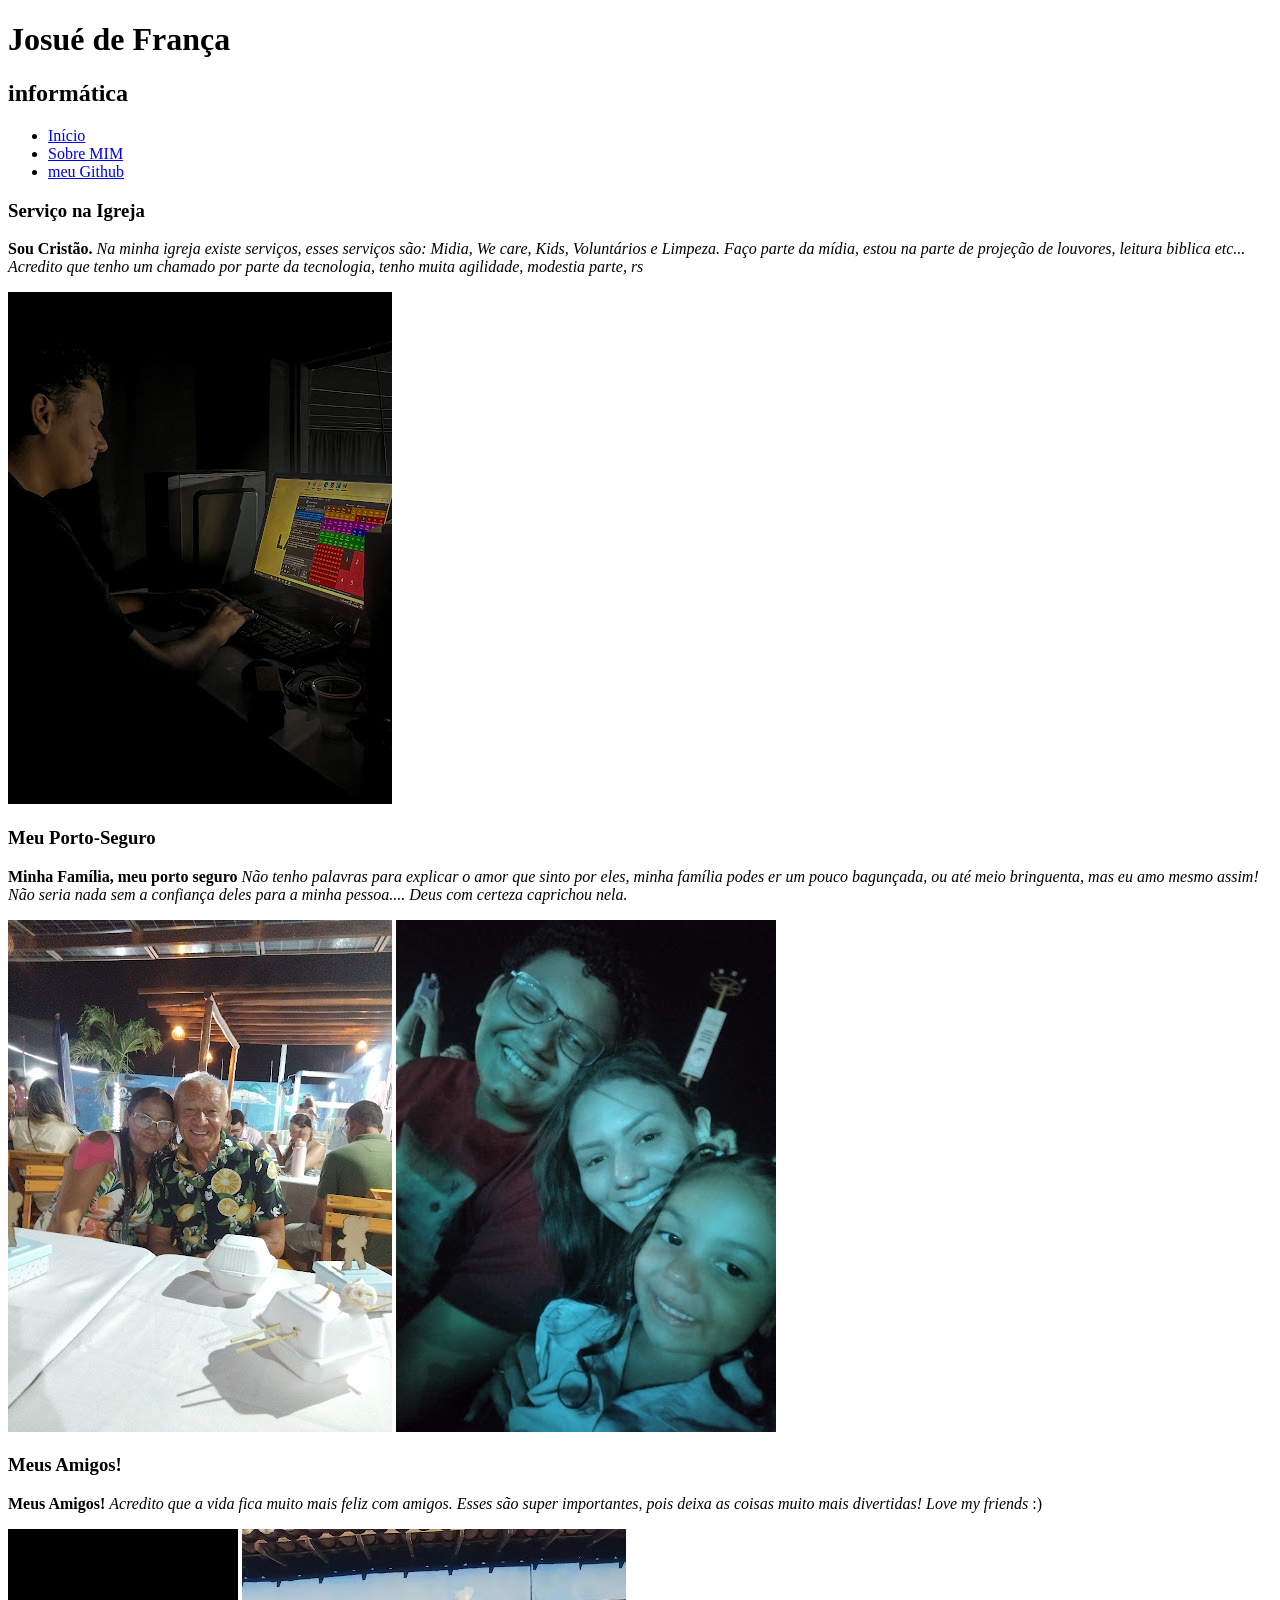
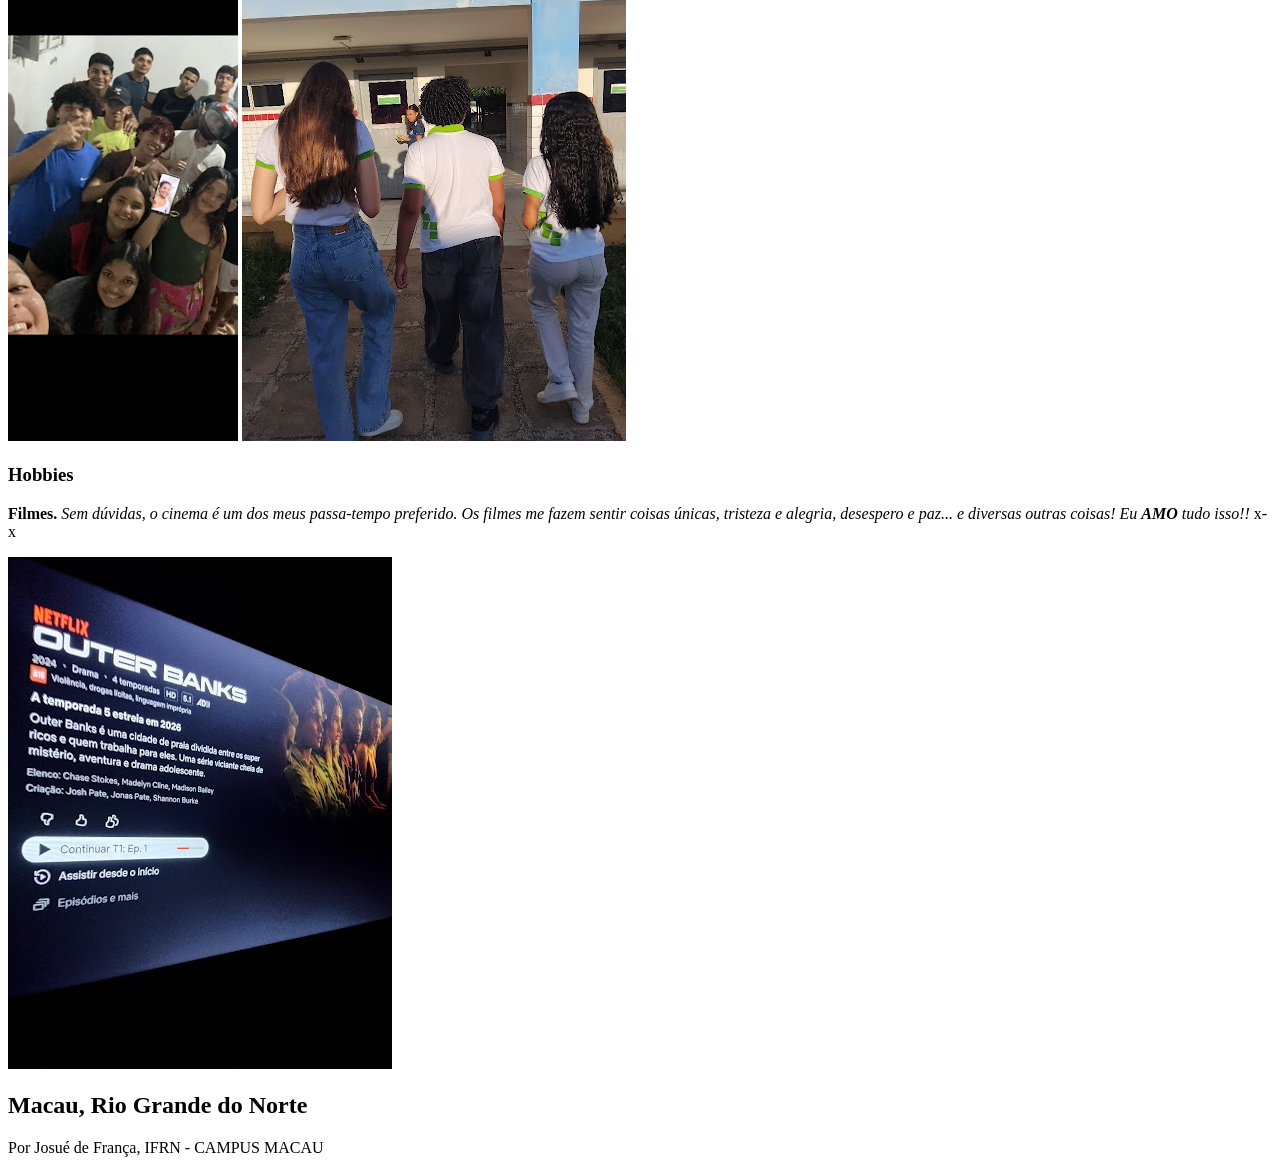
<file: desafio1.html>
<!doctype html>
<html lang="en">
  <head>
    <meta charset="UTF-8" />
    <meta name="viewport" content="width=device-width, initial-scale=1.0" />
    <title>Document</title>
  </head>
  <body>
    <header>
      <h1>Josué de França</h1>
      <h2>informática</h2>
      <nav>
        <ul>
          <li>
            <a href="#">Início</a>
          </li>
          <li>
            <a href="sobre.html">Sobre MIM</a>
          </li>
          <li>
            <a href="https://github.com/josuefranca">meu Github</a>
          </li>
        </ul>
      </nav>
    </header>
    <main>
      <section>
        <h3>Serviço na Igreja</h3>
        <p>
          <strong>Sou Cristão.</strong>
          <em
            >Na minha igreja existe serviços, esses serviços são: Midia, We
            care, Kids, Voluntários e Limpeza. Faço parte da mídia, estou na
            parte de projeção de louvores, leitura biblica etc... Acredito que
            tenho um chamado por parte da tecnologia, tenho muita agilidade,
            modestia parte, rs</em
          >
        </p>

        <img src="assets/Serviço na Igreja.jpg" alt="Servindo na Projeção" />
      </section>
      <section>
        <h3>Meu Porto-Seguro</h3>
        <p>
          <strong>Minha Família, meu porto seguro</strong>
          <em>
            Não tenho palavras para explicar o amor que sinto por eles, minha
            família podes er um pouco bagunçada, ou até meio bringuenta, mas eu
            amo mesmo assim! Não seria nada sem a confiança deles para a minha
            pessoa.... Deus com certeza caprichou nela.</em
          >
        </p>
        <img src="assets/papai e mainha.jpg" alt="Família" />
        <img
          src="assets/imgs/Minha Irmã e Sobrinha.jpg"
          alt="Irmã e Sobrinha"
        />
      </section>
      <section>
        <h3>Meus Amigos!</h3>
        <p>
          <strong> Meus Amigos!</strong>
          <em
            >Acredito que a vida fica muito mais feliz com amigos. Esses são
            super importantes, pois deixa as coisas muito mais divertidas! Love
            my friends</em
          >
          :)
        </p>
        <img src="assets/Migos da church.jpg" alt="Migos da church" />
        <img src="assets/migos do if.jpg" alt="migos da escolinha" />

        <br />
      </section>
      <section>
        <h3>Hobbies</h3>
        <p>
          <strong> Filmes.</strong>
          <em
            >Sem dúvidas, o cinema é um dos meus passa-tempo preferido. Os
            filmes me fazem sentir coisas únicas, tristeza e alegria, desespero
            e paz... e diversas outras coisas! Eu <strong>AMO</strong> tudo
            isso!!</em
          >
          x-x
        </p>
        <img src="assets/hobbies.jpg" alt="Hobbies Preferido" />
      </section>
    </main>
    <footer>
      <h2>Macau, Rio Grande do Norte</h2>
      <p>Por Josué de França, IFRN - CAMPUS MACAU</p>
    </footer>
  </body>
</html>
</file>
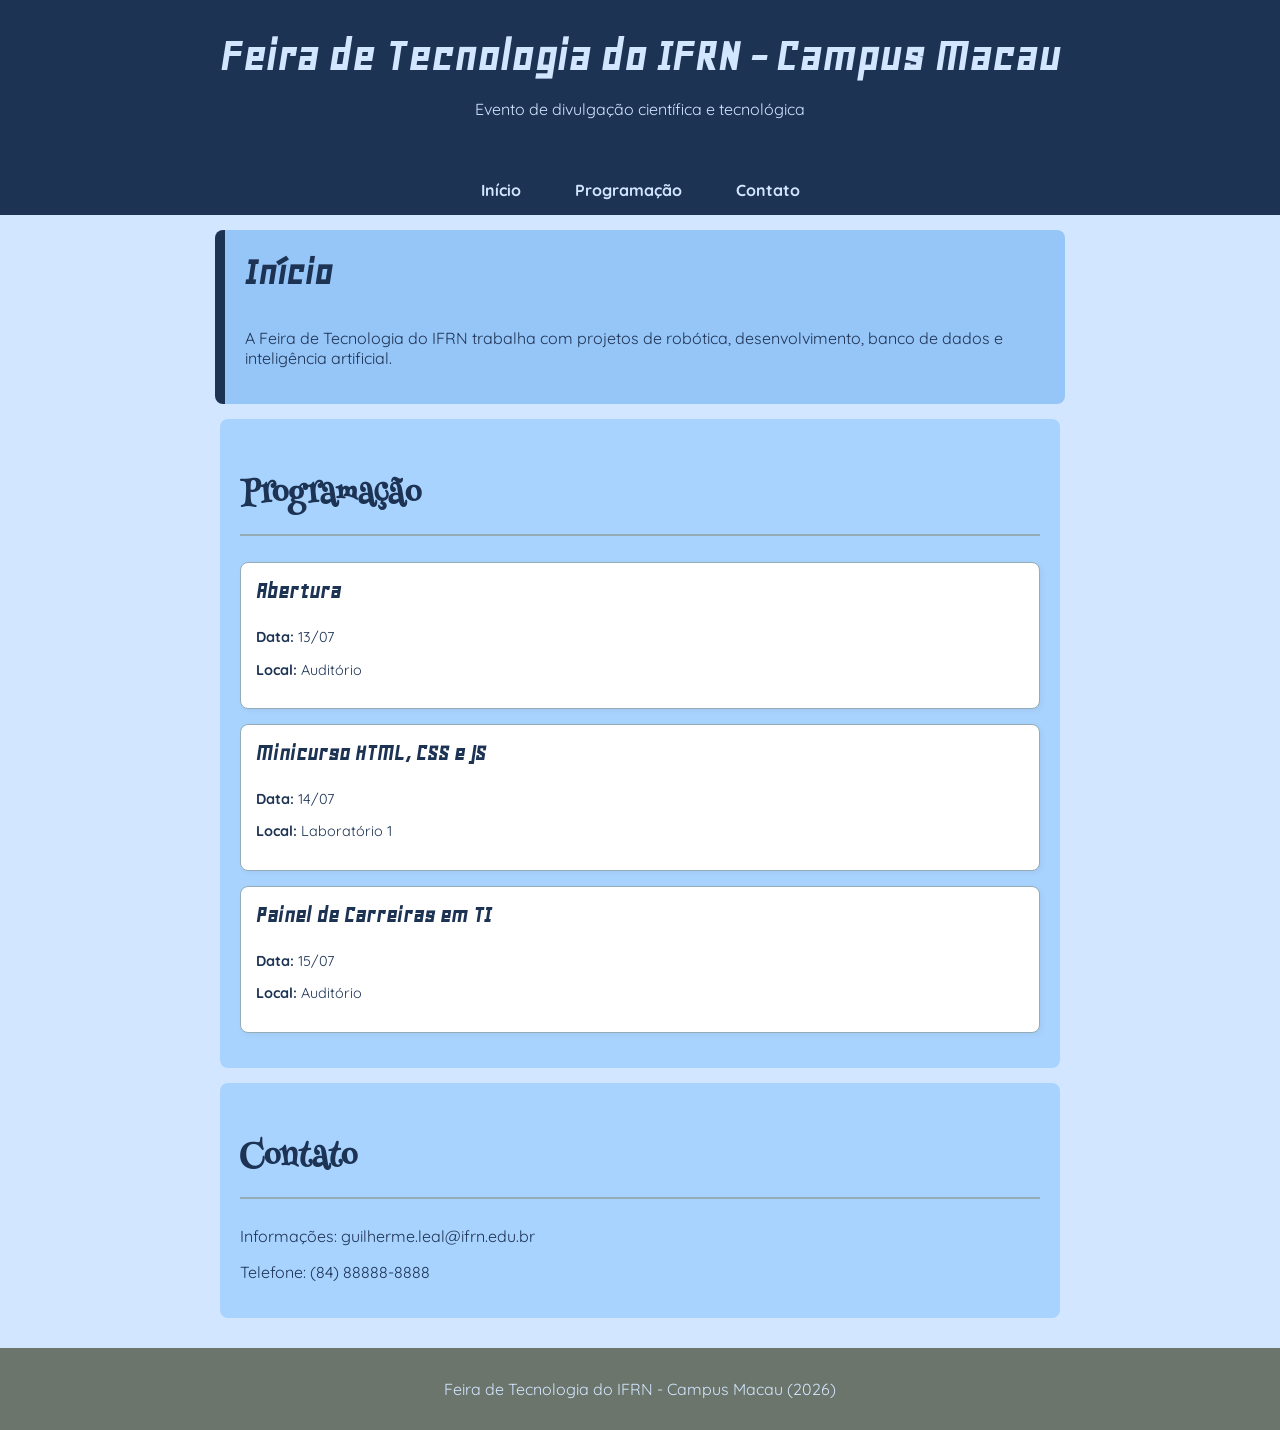
<file: desafio3.html>
<!DOCTYPE html>
<html lang="pt-BR">
<head>
  <meta charset="UTF-8">
  <title>Feira de Tecnologia do IFRN - Campus Macau</title>
  <link rel="stylesheet" href="./styles/desafio3.css">
</head>
<body>

  <header>
    <h1>Feira de Tecnologia do IFRN - Campus Macau</h1>
    <p>Evento de divulgação científica e tecnológica</p>
  </header>

  <nav>
    <ul>
      <li><a href="#inicio">Início</a></li>
      <li><a href="#programacao">Programação</a></li>
      <li><a href="#contato">Contato</a></li>
    </ul>
  </nav>

  <section id="inicio">
    <h2>Início</h2>
    <p>
      A Feira de Tecnologia do IFRN trabalha com projetos de
      robótica, desenvolvimento, banco de dados e inteligência artificial.
    </p>
  </section>

  <section id="programacao">
    <h2 class="titulo-secao">Programação</h2>

    <div class="card-programa">
      <h3>Abertura</h3>
      <p><strong>Data:</strong> 13/07</p>
      <p><strong>Local:</strong> Auditório</p>
    </div>

    <div class="card-programa">
      <h3>Minicurso HTML, CSS e JS</h3>
      <p><strong>Data:</strong> 14/07</p>
      <p><strong>Local:</strong> Laboratório 1</p>
    </div>

    <div class="card-programa">
      <h3>Painel de Carreiras em TI</h3>
      <p><strong>Data:</strong> 15/07</p>
      <p><strong>Local:</strong> Auditório</p>
    </div>
  </section>

  <section id="contato">
    <h2 class="titulo-secao">Contato</h2>
    <p>Informações: guilherme.leal@ifrn.edu.br</p>
    <p>Telefone: (84) 88888-8888</p>
  </section>

  <footer>
    <p>Feira de Tecnologia do IFRN - Campus Macau (2026)</p>
  </footer>

</body>
</html>
</file>
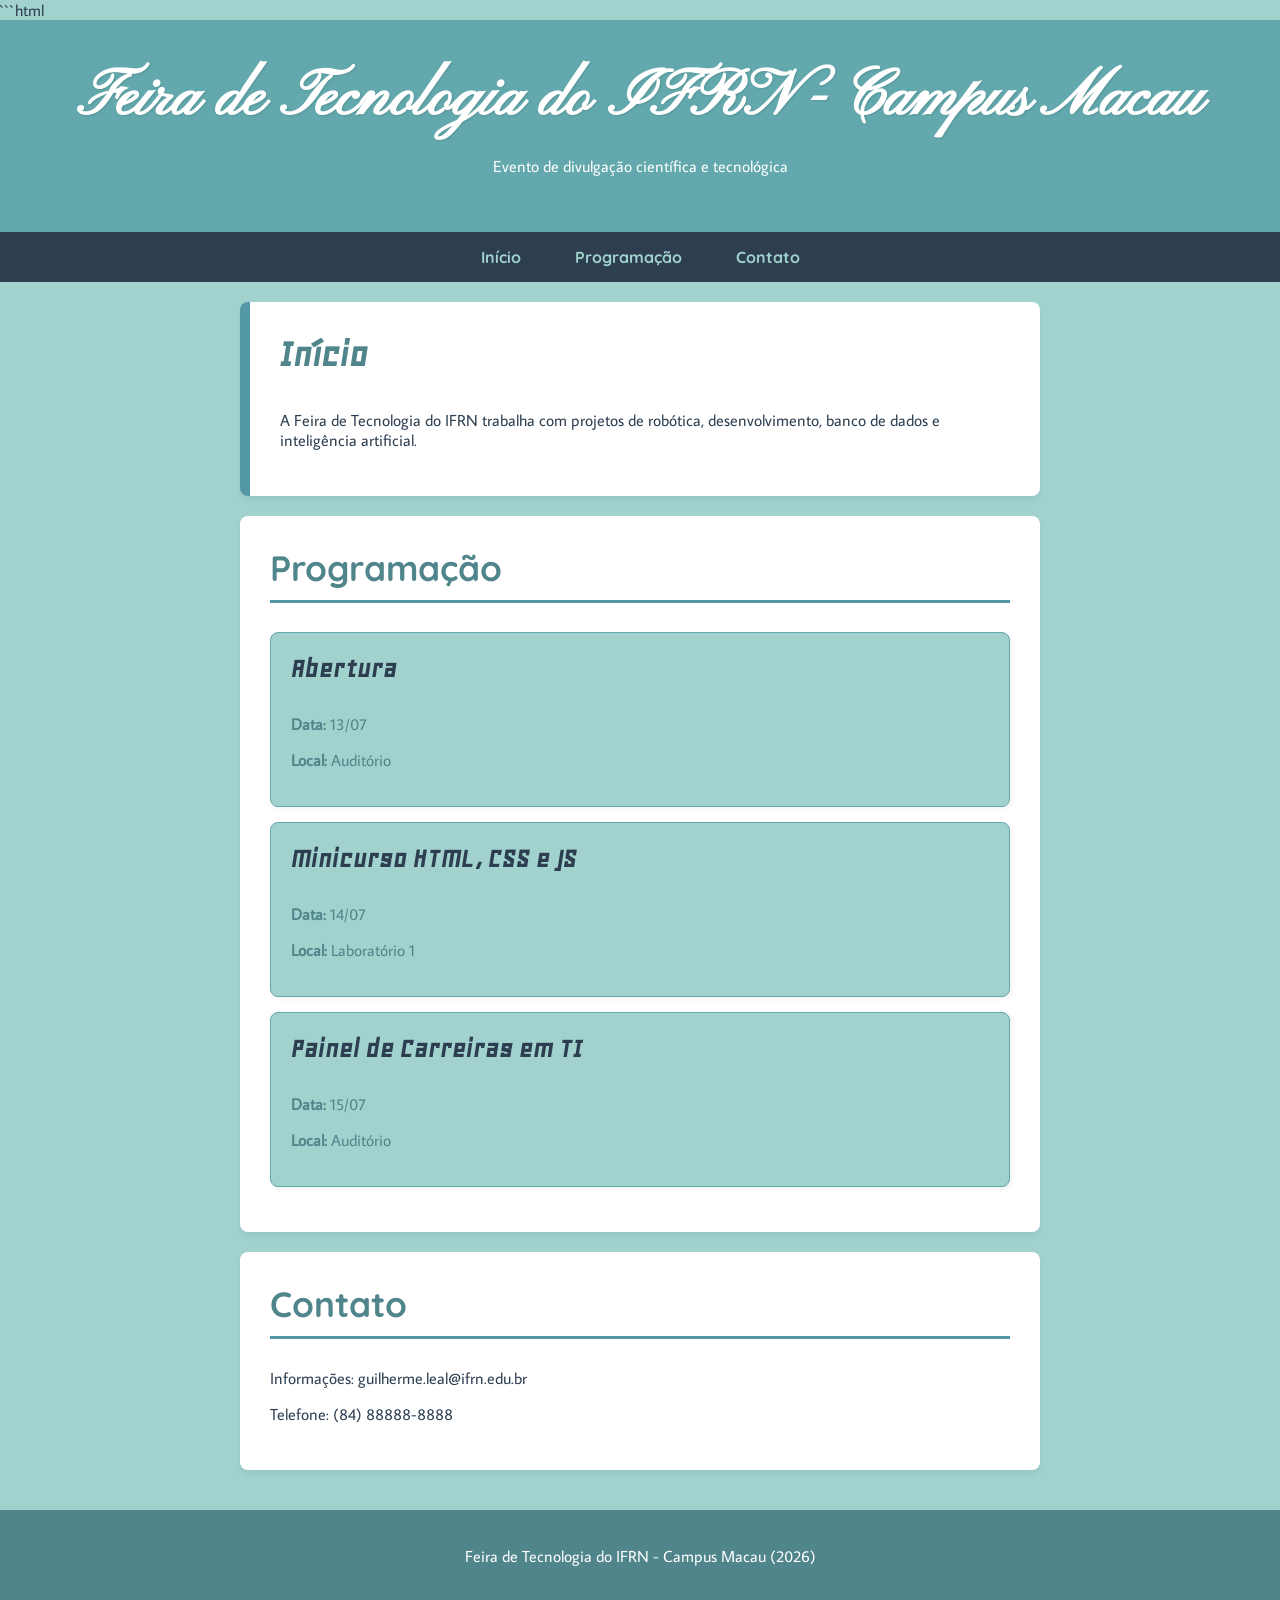
<file: desafio4.html>
```html
<!DOCTYPE html>
<html lang="pt-BR">
  <head>
    <meta charset="UTF-8" />
    <title>Feira de Tecnologia do IFRN - Campus Macau</title>
    <link rel="stylesheet" href="./styles/desafio4.css" />
  </head>
  <body>
    <header>
      <h1>Feira de Tecnologia do IFRN - Campus Macau</h1>
      <p>Evento de divulgação científica e tecnológica</p>
    </header>

    <nav>
      <ul>
        <li><a href="#inicio">Início</a></li>
        <li><a href="#programacao">Programação</a></li>
        <li><a href="#contato">Contato</a></li>
      </ul>
    </nav>

    <section id="inicio">
      <h2>Início</h2>
      <p>
        A Feira de Tecnologia do IFRN trabalha com projetos de robótica,
        desenvolvimento, banco de dados e inteligência artificial.
      </p>
    </section>

    <section id="programacao">
      <h2 class="titulo-secao">Programação</h2>

      <div class="card-programa">
        <h3>Abertura</h3>
        <p><strong>Data:</strong> 13/07</p>
        <p><strong>Local:</strong> Auditório</p>
      </div>

      <div class="card-programa">
        <h3>Minicurso HTML, CSS e JS</h3>
        <p><strong>Data:</strong> 14/07</p>
        <p><strong>Local:</strong> Laboratório 1</p>
      </div>

      <div class="card-programa">
        <h3>Painel de Carreiras em TI</h3>
        <p><strong>Data:</strong> 15/07</p>
        <p><strong>Local:</strong> Auditório</p>
      </div>
    </section>

    <section id="contato">
      <h2 class="titulo-secao">Contato</h2>
      <p>Informações: guilherme.leal@ifrn.edu.br</p>
      <p>Telefone: (84) 88888-8888</p>
    </section>

    <footer>
      <p>Feira de Tecnologia do IFRN - Campus Macau (2026)</p>
    </footer>
  </body>
</html>
```
</file>
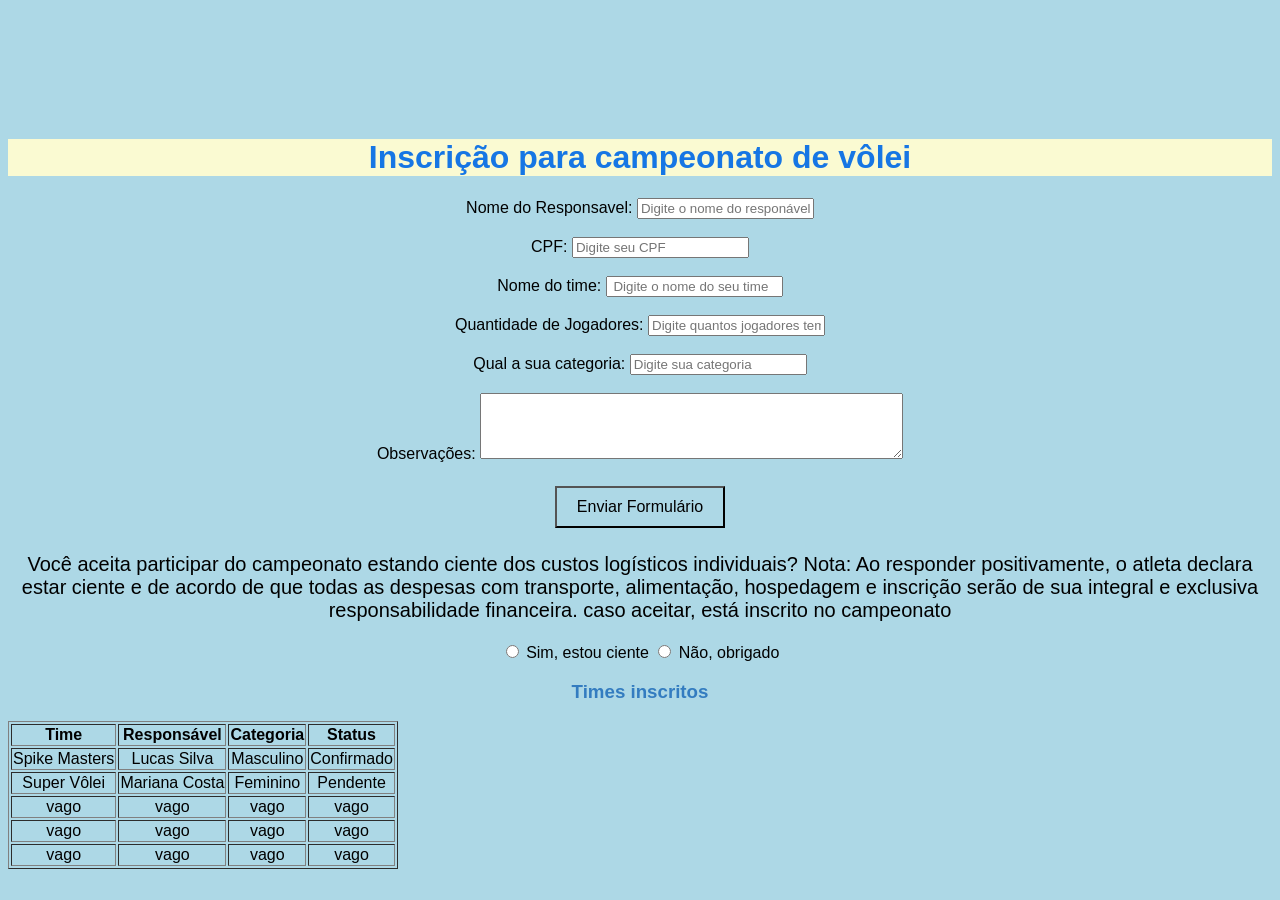
<file: formulariosetabelas.html>
<!doctype html>
<html lang="en">
  <head>
    <meta charset="UTF-8" />
    <meta name="viewport" content="width=device-width, initial-scale=1.0" />
    <title>Document</title>
    <link rel="stylesheet" href="./styles/styles.css" />
    <style>
      body {
        background-color: lightblue;
        font-family: Arial, Helvetica, sans-serif;
      }
    </style>
  </head>
  <body>
    <form action="/enviar-dados" method="POST">
      <div>
        <br />

        <h1
          style="
            color: rgb(22, 118, 228);
            background-color: lightgoldenrodyellow;
          "
        >
          Inscrição para campeonato de vôlei
        </h1>
        <label for="nome" id="nome">Nome do Responsavel:</label>

        <input
          type="text"
          id="nome"
          name="usuario_nome"
          placeholder="Digite o nome do responável completo"
          required
        />
        <br />
      </div>

      <div>
        <br />
        <label for="cpf">CPF:</label>
        <input
          type="text"
          id="cpf"
          id="documento_cpf"
          placeholder="Digite seu CPF"
        />
        <br />
      </div>

      <div>
        <br />
        <label for="time">Nome do time:</label>
        <input type="text" id="time" placeholder=" Digite o nome do seu time" />
        <br />
      </div>
      <div>
        <br />
        <label for="quantidade">Quantidade de Jogadores:</label>
        <input
          type="quantidade"
          id="quantidade"
          name="quanridade"
          placeholder="Digite quantos jogadores tem no time"
        />
        <br />
      </div>

      <div>
        <br />
        <label for="categoria">Qual a sua categoria:</label>
        <input
          type="categoria"
          id="categoria"
          name="categoria"
          placeholder="Digite sua categoria"
        />
        <br />
      </div>
      <div>
        <br />
        <label for="mensagem">Observações:</label>
        <textarea
          id="mensagem"
          name="usuario_mensagem"
          rows="4"
          cols="50"
        ></textarea>
        <br />
      </div>

      <div>
        <br />
        <button type="submit" id="enviarformulario">
          Enviar Formulário
          <style>
            #enviarformulario {
              text-align: center;
              color: var(--Powder-Blue);

              background-color: var(--Pale-Sky);
            }
          </style>
        </button>
        <br />
      </div>

      <div>
        <p>
          Você aceita participar do campeonato estando ciente dos custos
          logísticos individuais? Nota: Ao responder positivamente, o atleta
          declara estar ciente e de acordo de que todas as despesas com
          transporte, alimentação, hospedagem e inscrição serão de sua integral
          e exclusiva responsabilidade financeira. caso aceitar, está inscrito
          no campeonato
        </p>
        <input type="radio" id="sim" name="newsletter" value="s" />
        <label for="sim">Sim, estou ciente</label>

        <input type="radio" id="nao" name="newsletter" value="n" />
        <label for="nao">Não, obrigado</label>
      </div>
    </form>

    <h3 style="color: rgb(51, 124, 192)">Times inscritos</h3>

    <table border="1" id="tabela">
      <thead>
        <tr>
          <th>Time</th>
          <th>Responsável</th>
          <th>Categoria</th>
          <th>Status</th>
        </tr>
      </thead>
      <tbody>
        <tr>
          <td>Spike Masters</td>
          <td>Lucas Silva</td>
          <td>Masculino</td>
          <td>Confirmado</td>
        </tr>
        <tr>
          <td>Super Vôlei</td>
          <td>Mariana Costa</td>
          <td>Feminino</td>
          <td>Pendente</td>
        </tr>
        <tr>
          <td>vago</td>
          <td>vago</td>
          <td>vago</td>
          <td>vago</td>
        </tr>
        <tr>
          <td>vago</td>
          <td>vago</td>
          <td>vago</td>
          <td>vago</td>
        </tr>
        <tr>
          <td>vago</td>
          <td>vago</td>
          <td>vago</td>
          <td>vago</td>
        </tr>
      </tbody>
    </table>
  </body>
</html>
</file>
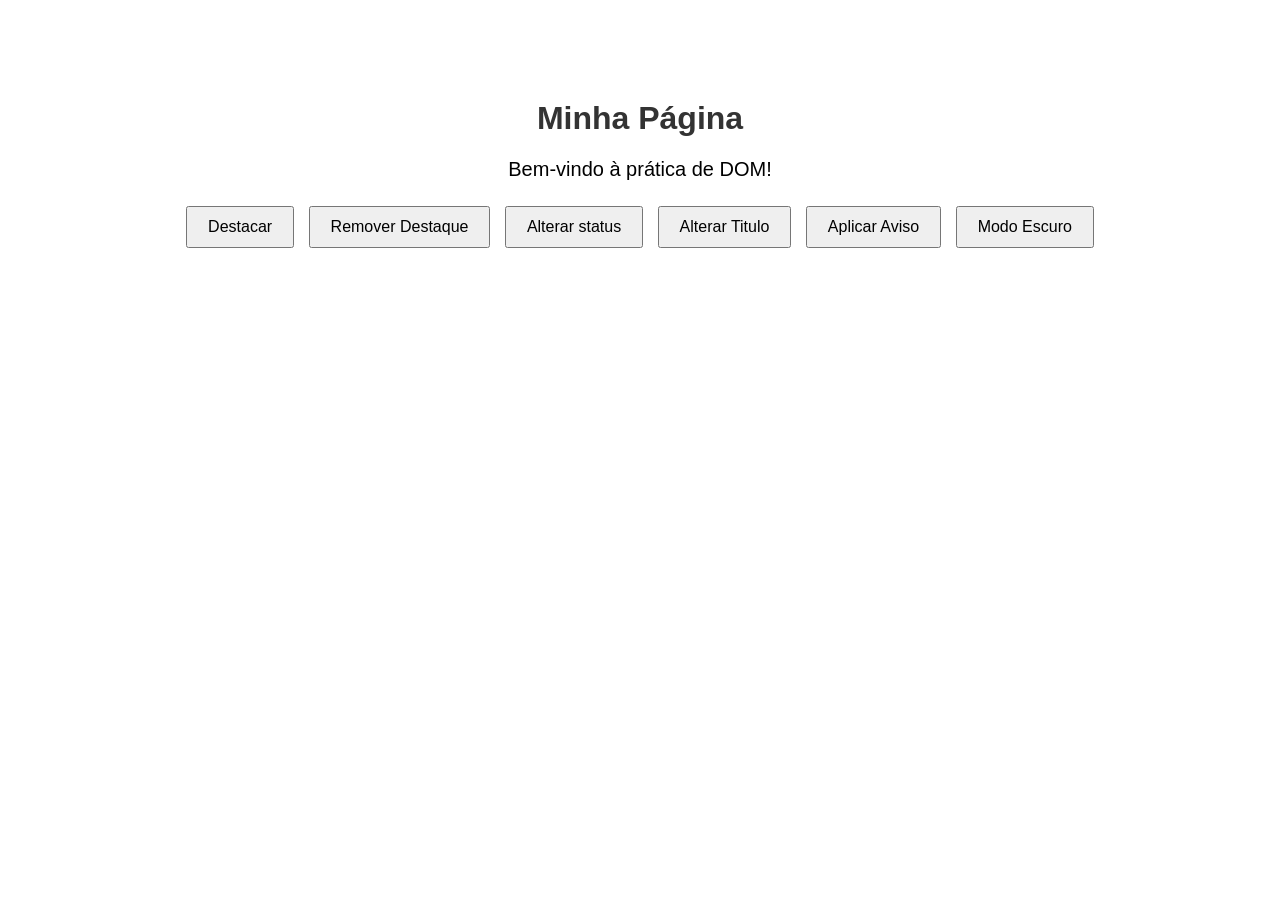
<file: index2.html>
<!DOCTYPE html>
<html lang="pt-BR">
  <head>
    <meta charset="UTF-8">
    <meta name="viewport" content="width=device-width, initial-scale=1.0">

    <title>Prática DOM</title>

    <link rel="stylesheet" href="styles/styles.css">
  </head>
  <body>
    <h1>Minha Página</h1>

    <p id="mensagem">Bem-vindo à prática de DOM!</p>

    <button id="botao">Destacar</button>
    <button id="remover">Remover Destaque</button>
    <button id="alterar">Alterar status</button>
    <button id="alterarTitulo">Alterar Titulo</button>
    <button id="aviso">Aplicar Aviso</button>
    <button id="modoEscuro">Modo Escuro</button>

    <script src="script.js"></script>
  </body>
</html>
</file>
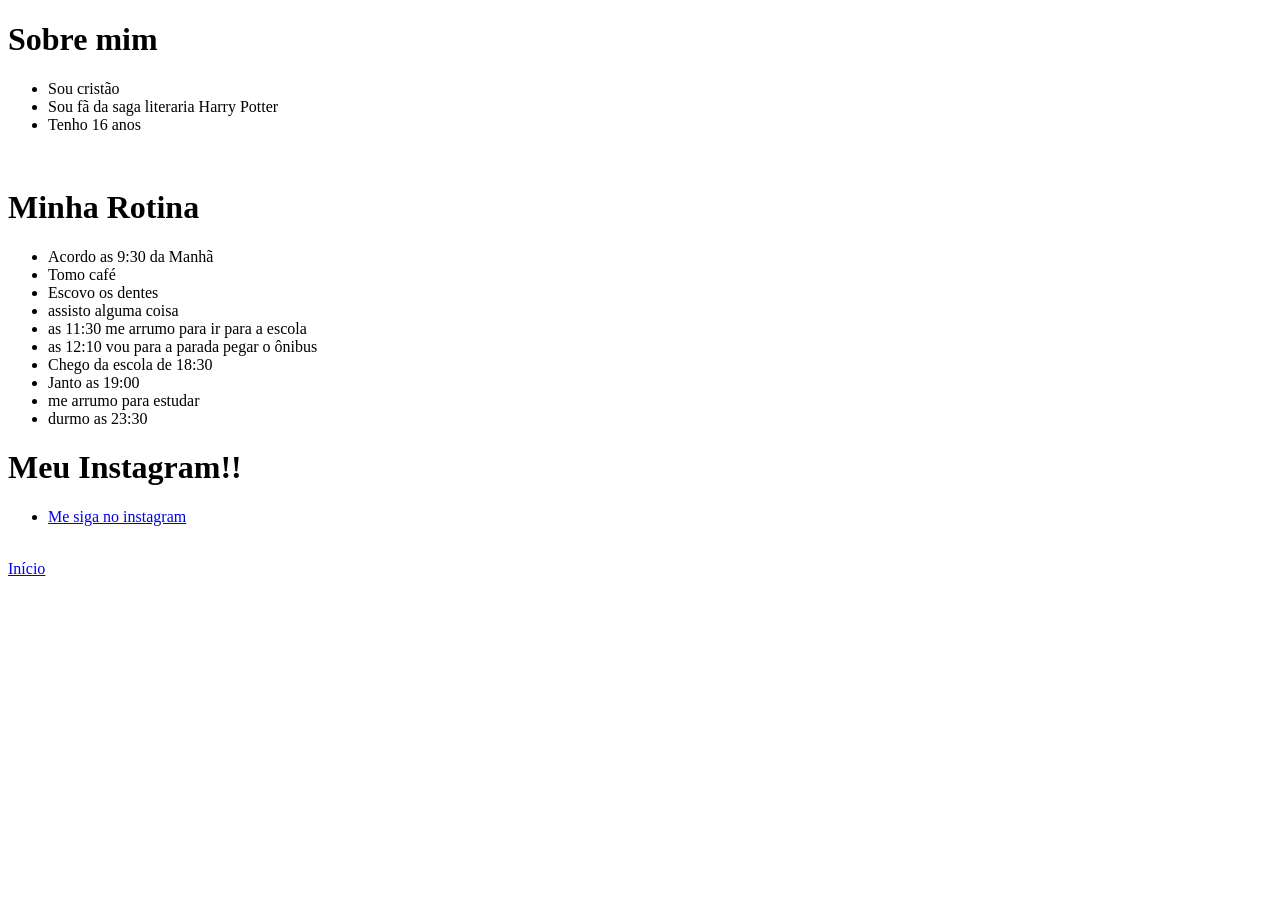
<file: sobre.html>
<!doctype html>
<html lang="pt-br">
  <head>
    <meta charset="UTF-8" />
    <meta name="viewport" content="width=device-width, initial-scale=1.0" />
    <title>Sobre</title>
  </head>
  <body>
    <h1>Sobre mim</h1>
    <p>
      <ul>
        <li>Sou cristão</li>
        <li>Sou fã da saga literaria Harry Potter</li>
        <li>Tenho 16 anos</li>
      </ul>
    </p>
    <br>
    <h1>Minha Rotina</h1>
    <ul>
      <li>Acordo as 9:30 da Manhã</li>
      <li>Tomo café</li>
      <li>Escovo os dentes</li>
      <li>assisto alguma coisa</li>
      <li>as 11:30 me arrumo para ir para a escola</li>
      <li>as 12:10 vou para a parada pegar o ônibus</li>
      <li>Chego da escola de 18:30</li>
      <li>Janto as 19:00</li>
      <li>me arrumo para estudar</li>
      <li>durmo as 23:30</li>
    </ul>
    <h1>Meu Instagram!!</h1>
    <nav>
    <ul>
     <li>
      <a href="https://www.instagram.com/josuefraanca?igsh=MTd1ZW10NnR2eDVheA==">Me siga no instagram</a>
     </li>
    </ul>
    </nav>
    <br />
    <a href="index.html">Início</a>
  </body>
</html>
</file>
<file: styles/desafio3.css>
@import url("https://fonts.googleapis.com/css2?family=Geo:ital@0;1&display=swap");
@import url("https://fonts.googleapis.com/css2?family=Quicksand:wght@300..700&display=swap");
@import url("https://fonts.googleapis.com/css2?family=Henny+Penny&family=Quicksand:wght@300..700&display=swap");

:root {
  --Dim-Grey: #6c756b;
  --Cool-Steel: #93acb5;
  --Powder-Blue: #95b9d6;
  --Baby-Blue-Ice: #96c5f7;
  --Icy-Blue: #a9d3ff;
  --Pale-Sky: #d2e6ff;
  --Twilight-Indigo: #1d3354;
}

/* ==========================================
   1. SELETORES DE ELEMENTO
   ========================================== */

body {
  /* Fonte padrão para o corpo do site */
  font-family: "Quicksand", Arial, Helvetica, sans-serif;
  background-color: var(--Pale-Sky);
  color: var(--Twilight-Indigo);
  margin: 0;
  padding: 0;
}

/* Estilização das Seções Gerais (para dar espaçamento) */
section {
  padding: 20px;
  margin: 15px auto;
  max-width: 800px;
}

header {
  background-color: var(--Twilight-Indigo);
  color: var(--Pale-Sky);
  text-align: center;
  padding: 30px 10px;
}

header h1 {
  font-family: "Geo", sans-serif;
  font-size: 3rem;
  margin: 0;
}

footer {
  background-color: var(--Dim-Grey);
  color: var(--Pale-Sky);
  text-align: center;
  padding: 15px;
  margin-top: 30px;
}

/* ==========================================
   2. USO DE CLASSES
   ========================================== */

/* Títulos de seção com fonte e cor diferentes */
.titulo-secao {
  font-family: "Henny Penny", cursive; /* Fonte bem diferente e de destaque */
  color: var(--Twilight-Indigo);
  font-size: 2rem;
  border-bottom: 2px solid var(--Cool-Steel);
  padding-bottom: 10px;
}

/* Cards da Programação */
.card-programa {
  background-color: #ffffff;
  border: 1px solid var(--Cool-Steel);
  border-radius: 8px; /* Borda leve sugerida no desafio */
  padding: 15px;
  margin-bottom: 15px;
  font-size: 0.9em; /* Tamanho de fonte menor */
  box-shadow: 2px 2px 5px rgba(0,0,0,0.05);
}

.card-programa h3 {
  font-family: "Geo", monospace;
  font-size: 1.5rem;
  margin-top: 0;
  color: var(--Twilight-Indigo);
}

/* ==========================================
   3. USO DE ID
   ========================================== */

/* Destaque visual para o início */
#inicio {
  background-color: var(--Baby-Blue-Ice);
  border-radius: 8px;
  border-left: 10px solid var(--Twilight-Indigo);
}

#inicio h2 {
  font-family: "Geo", sans-serif;
  font-size: 2.5rem;
  margin-top: 0;
}

/* Outra cor de fundo para as seções de programação e contato */
#programacao, #contato {
  background-color: var(--Icy-Blue);
  border-radius: 8px;
}

/* ==========================================
   5. ESTILIZAÇÃO DE NAVEGAÇÃO
   ========================================== */

nav {
  background-color: var(--Twilight-Indigo);
  text-align: center;
}

nav ul {
  list-style: none; /* Não mostra marcadores */
  padding: 0;
  margin: 0;
}

nav li {
  display: inline-block; /* Atualizar os itens em linha */
}

nav a {
  display: block;
  padding: 15px 25px;
  text-decoration: none; /* Sem sublinhado */
  font-weight: bold;
  font-family: "Quicksand", sans-serif;
  color: var(--Pale-Sky); /* Cor do link */
  transition: all 0.3s ease;
}

/* Efeito de hover */
nav a:hover {
  color: var(--Twilight-Indigo);
  background-color: var(--Icy-Blue);
}
</file>
<file: styles/desafio4.css>
/* Importação limpa das fontes do Google */
@import url("https://fonts.googleapis.com/css2?family=Average+Sans&family=Geo:ital@0;1&family=Pinyon+Script&family=Quicksand:wght@300..700&display=swap");

/* CORRIGIDO: Usando :root (com dois pontos) para que as variáveis funcionem globalmente */
:root {
  --Pacific-Cyan: #5497a7;
  --Dark-Cyan: #50858b;
  --Tropical-Teal: #62a8ac;
  --Pearl-Aqua: #a1d2ce;
  --Twilight-Indigo: #2c3e50; /* Uma cor escura para o fundo do menu de navegação */
  --White: #ffffff;
}

body {
  font-family: "Average Sans", Arial, Helvetica, sans-serif;
  background-color: var(--Pearl-Aqua); /* CORRIGIDO: Corrigido o erro de digitação "beckgorund-color" */
  color: var(--Twilight-Indigo); /* Cor principal do texto para dar boa leitura */
  margin: 0;
  padding: 0;
}

section {
  padding: 30px;
  margin: 20px auto;
  max-width: 800px;
  box-sizing: border-box;
}

header {
  background-color: var(--Tropical-Teal);
  color: var(--White); /* Letras brancas para destacar no fundo azul */
  text-align: center;
  padding: 40px 10px;
}

header h1 {
  font-family: "Pinyon Script", cursive, sans-serif;
  font-size: 4rem;
  margin: 0;
  text-shadow: 1px 1px 2px rgba(0, 0, 0, 0.1);
}

/* Menu de Navegação */
nav {
  background-color: var(--Twilight-Indigo);
  text-align: center;
}

nav ul {
  list-style: none; 
  padding: 0;
  margin: 0;
}

nav li {
  display: inline-block; 
} /* CORRIGIDO: Fechamento da chave que estava faltando no seu código */

nav a {
  display: block;
  padding: 15px 25px;
  text-decoration: none; 
  font-weight: bold;
  font-family: "Quicksand", sans-serif;
  color: var(--Pearl-Aqua); /* Links começam com um tom suave de azul */
  transition: all 0.3s ease;
}

/* Efeito de hover no menu */
nav a:hover {
  color: var(--White);
  background-color: var(--Pacific-Cyan);
}

/* Seções de Conteúdo */
.titulo-secao {
  font-family: "Quicksand", sans-serif;
  font-size: 2.2rem;
  color: var(--Dark-Cyan);
  border-bottom: 3px solid var(--Pacific-Cyan);
  padding-bottom: 10px;
  margin-top: 0;
}

#inicio {
  background-color: var(--White); /* Fundo branco para destacar o texto */
  border-radius: 8px;
  border-left: 10px solid var(--Pacific-Cyan); /* Detalhe lateral na cor da paleta */
  box-shadow: 0 4px 6px rgba(0, 0, 0, 0.05);
}

#inicio h2 {
  font-family: "Geo", sans-serif;
  font-size: 2.5rem;
  color: var(--Dark-Cyan);
  margin-top: 0;
}

#programacao, #contato {
  background-color: var(--White);
  border-radius: 8px;
  box-shadow: 0 4px 6px rgba(0, 0, 0, 0.05);
}

/* Cards de Programação */
/* CORRIGIDO: Adicionado o ponto '.' antes de card-programa */
.card-programa {
  background-color: var(--Pearl-Aqua); /* Fundo sutil do card */
  border: 1px solid var(--Tropical-Teal);
  border-radius: 8px; 
  padding: 20px;
  margin-bottom: 15px;
  font-size: 1rem; 
  color: var(--Dark-Cyan);
  box-shadow: 2px 2px 5px rgba(0, 0, 0, 0.05);
}

.card-programa h3 {
  font-family: "Geo", monospace;
  font-size: 1.8rem;
  margin-top: 0;
  color: var(--Twilight-Indigo);
}

footer {
  background-color: var(--Dark-Cyan);
  color: var(--White);
  text-align: center;
  padding: 20px;
  margin-top: 40px;
}
</file>
<file: styles/styles.css>
body {
  font-family: Arial, Helvetica, sans-serif;
  text-align: center;
  margin-top: 100px;
}

h1{
  color: #333;
}

p{
  font-size: 20px;
}

button{
    padding: 10px 20px;
    margin: 5px;
    font-size: 16px;
    cursor: pointer;



}


.destaque{
    color: white;
    background-color: blue;
    padding: 20px;
    border-radius: 10px;



}

.aviso{
    color: red;
    font-weight: bold;

}

.escuro{
    background-color: #222;
    color: white;
}

body{
    transition: background-color 0.3s ease, color o.3 ease;


}
</file>
